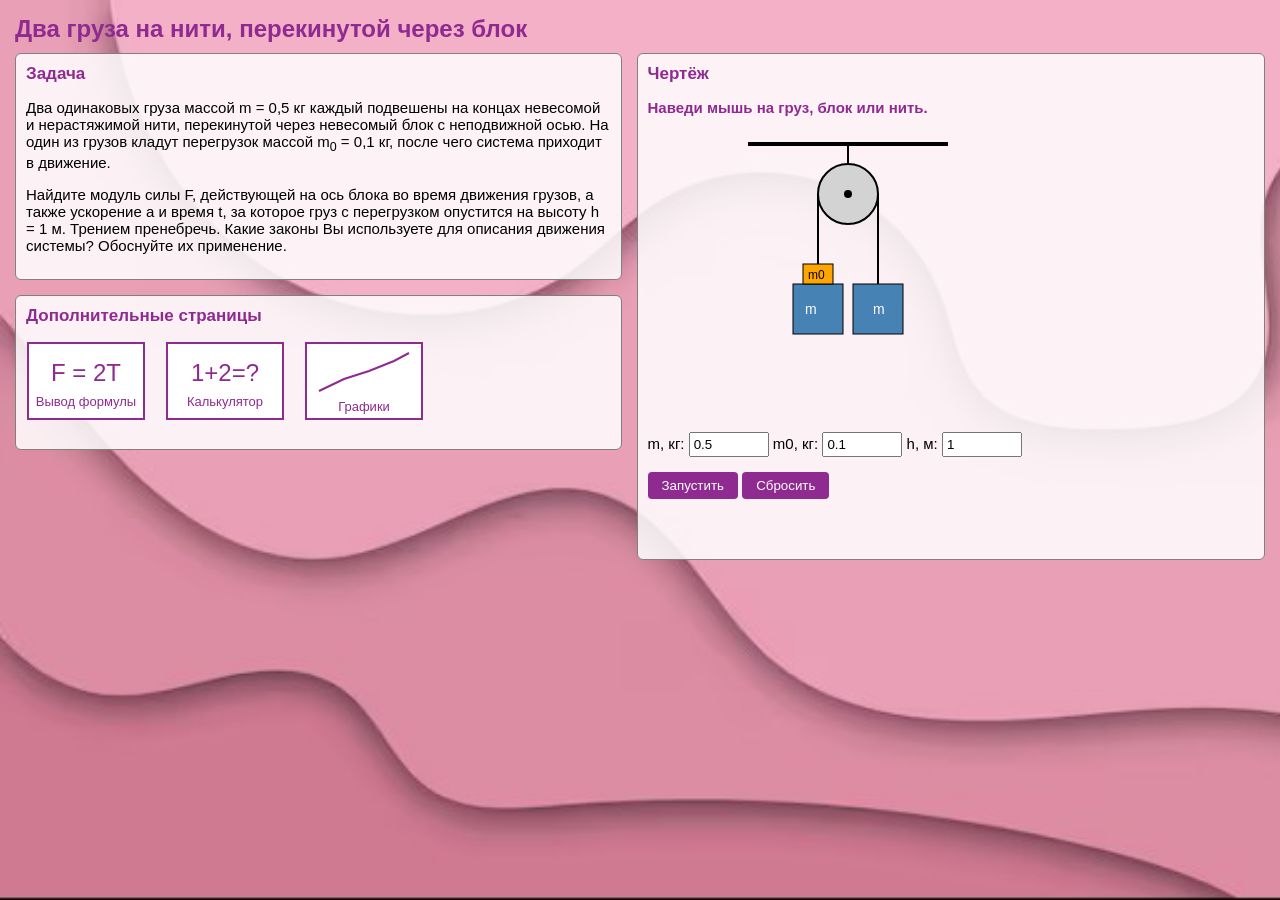
<file: index.html>
<!DOCTYPE html>
<html lang="ru">
<head>
    <meta charset="UTF-8">
    <title>Грузы на нити через блок</title>
    <link rel="stylesheet" href="style123.css">
</head>
<body>
    <h1>Два груза на нити, перекинутой через блок</h1>

    <div class="row">

        <!-- левая колонка: задача и ссылки -->
        <div class="col">

            <div class="box">
                <h2>Задача</h2>
                <p>Два одинаковых груза массой m = 0,5 кг каждый подвешены на концах
                невесомой и нерастяжимой нити, перекинутой через невесомый блок с
                неподвижной осью. На один из грузов кладут перегрузок массой
                m<sub>0</sub> = 0,1 кг, после чего система приходит в движение.</p>
                <p>Найдите модуль силы F, действующей на ось блока во время движения
                грузов, а также ускорение a и время t, за которое груз с перегрузком
                опустится на высоту h = 1 м. Трением пренебречь. Какие законы Вы
                используете для описания движения системы? Обоснуйте их применение.</p>
            </div>

            <div class="box">
                <h2>Дополнительные страницы</h2>
                <p class="links">
                    <a href="formula123.html">
                        <svg width="120" height="80">
                            <rect x="2" y="2" width="116" height="76" fill="white" stroke="#8f2a91" stroke-width="2"/>
                            <text x="60" y="40" font-size="24" text-anchor="middle" fill="#8f2a91">F = 2T</text>
                            <text x="60" y="65" font-size="13" text-anchor="middle" fill="#8f2a91">Вывод формулы</text>
                        </svg>
                    </a>
                    <a href="calc123.html">
                        <svg width="120" height="80">
                            <rect x="2" y="2" width="116" height="76" fill="white" stroke="#8f2a91" stroke-width="2"/>
                            <text x="60" y="40" font-size="24" text-anchor="middle" fill="#8f2a91">1+2=?</text>
                            <text x="60" y="65" font-size="13" text-anchor="middle" fill="#8f2a91">Калькулятор</text>
                        </svg>
                    </a>
                    <a href="graphs123.html">
                        <svg width="120" height="80">
                            <rect x="2" y="2" width="116" height="76" fill="white" stroke="#8f2a91" stroke-width="2"/>
                            <polyline points="15,50 40,38 65,30 90,20 105,12" fill="none" stroke="#8f2a91" stroke-width="2"/>
                            <text x="60" y="70" font-size="13" text-anchor="middle" fill="#8f2a91">Графики</text>
                        </svg>
                    </a>
                </p>
            </div>

        </div>

        <!-- правая часть: чертеж -->
        <div class="box">
            <h2>Чертёж</h2>
            <p id="info">Наведи мышь на груз, блок или нить.</p>
            <svg width="400" height="280" id="drawing">
                <!-- потолок -->
                <line x1="100" y1="10" x2="300" y2="10" stroke="black" stroke-width="4"/>
                <line x1="200" y1="10" x2="200" y2="60" stroke="black" stroke-width="2"/>

                <!-- нить (концы потом двигает JS) -->
                <line id="ropeL" x1="170" y1="60" x2="170" y2="150" stroke="black" stroke-width="2">
                    <title>Нить: невесомая и нерастяжимая</title>
                </line>
                <line id="ropeR" x1="230" y1="60" x2="230" y2="150" stroke="black" stroke-width="2">
                    <title>Нить: невесомая и нерастяжимая</title>
                </line>

                <!-- блок -->
                <circle cx="200" cy="60" r="30" fill="lightgray" stroke="black" stroke-width="2">
                    <title>Невесомый блок с неподвижной осью. На ось действует сила F = 2T</title>
                </circle>
                <circle cx="200" cy="60" r="4" fill="black"/>

                <!-- левый груз с перегрузком -->
                <g id="left">
                    <rect x="145" y="150" width="50" height="50" fill="steelblue" stroke="black">
                        <title>Груз массой m</title>
                    </rect>
                    <rect x="155" y="130" width="30" height="20" fill="orange" stroke="black">
                        <title>Перегрузок массой m0</title>
                    </rect>
                    <text x="157" y="180" fill="white" font-size="14">m</text>
                    <text x="160" y="145" font-size="12">m0</text>
                </g>

                <!-- правый груз -->
                <g id="right">
                    <rect x="205" y="150" width="50" height="50" fill="steelblue" stroke="black">
                        <title>Груз массой m</title>
                    </rect>
                    <text x="225" y="180" fill="white" font-size="14">m</text>
                </g>
            </svg>

            <p class="params">
                m, кг: <input type="number" id="m" value="0.5" step="any">
                m0, кг: <input type="number" id="m0" value="0.1" step="any">
                h, м: <input type="number" id="h" value="1" step="any">
            </p>

            <p>
                <button onclick="start()">Запустить</button>
                <button onclick="reset()">Сбросить</button>
            </p>

            <p id="out"></p>
        </div>

    </div>

    <script src="drawing123.js"></script>
</body>
</html>
</file>
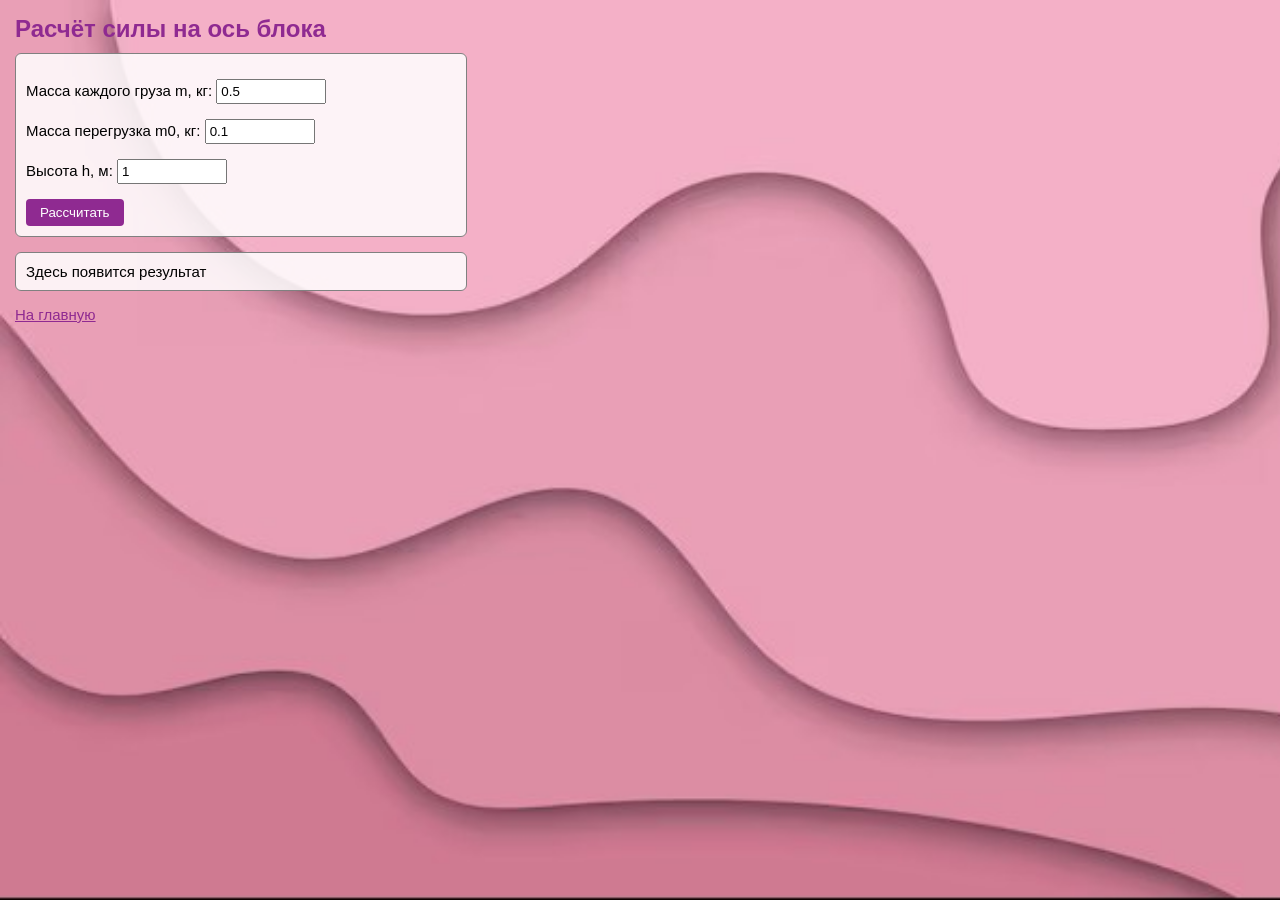
<file: calc123.html>
<!DOCTYPE html>
<html lang="ru">
<head>
    <meta charset="UTF-8">
    <title>Расчёт</title>
    <link rel="stylesheet" href="style123.css">
</head>
<body>
    <h1>Расчёт силы на ось блока</h1>

    <div class="box narrow">
        <p>Масса каждого груза m, кг:
            <input type="number" id="m" value="0.5" step="any">
        </p>
        <p>Масса перегрузка m0, кг:
            <input type="number" id="m0" value="0.1" step="any">
        </p>
        <p>Высота h, м:
            <input type="number" id="h" value="1" step="any">
        </p>

        <button onclick="calculate()">Рассчитать</button>
    </div>

    <div class="box narrow" id="result">
        Здесь появится результат
    </div>

    <p><a href="index123.html">На главную</a></p>

    <script src="calc123.js"></script>

</body>
</html>
</file>
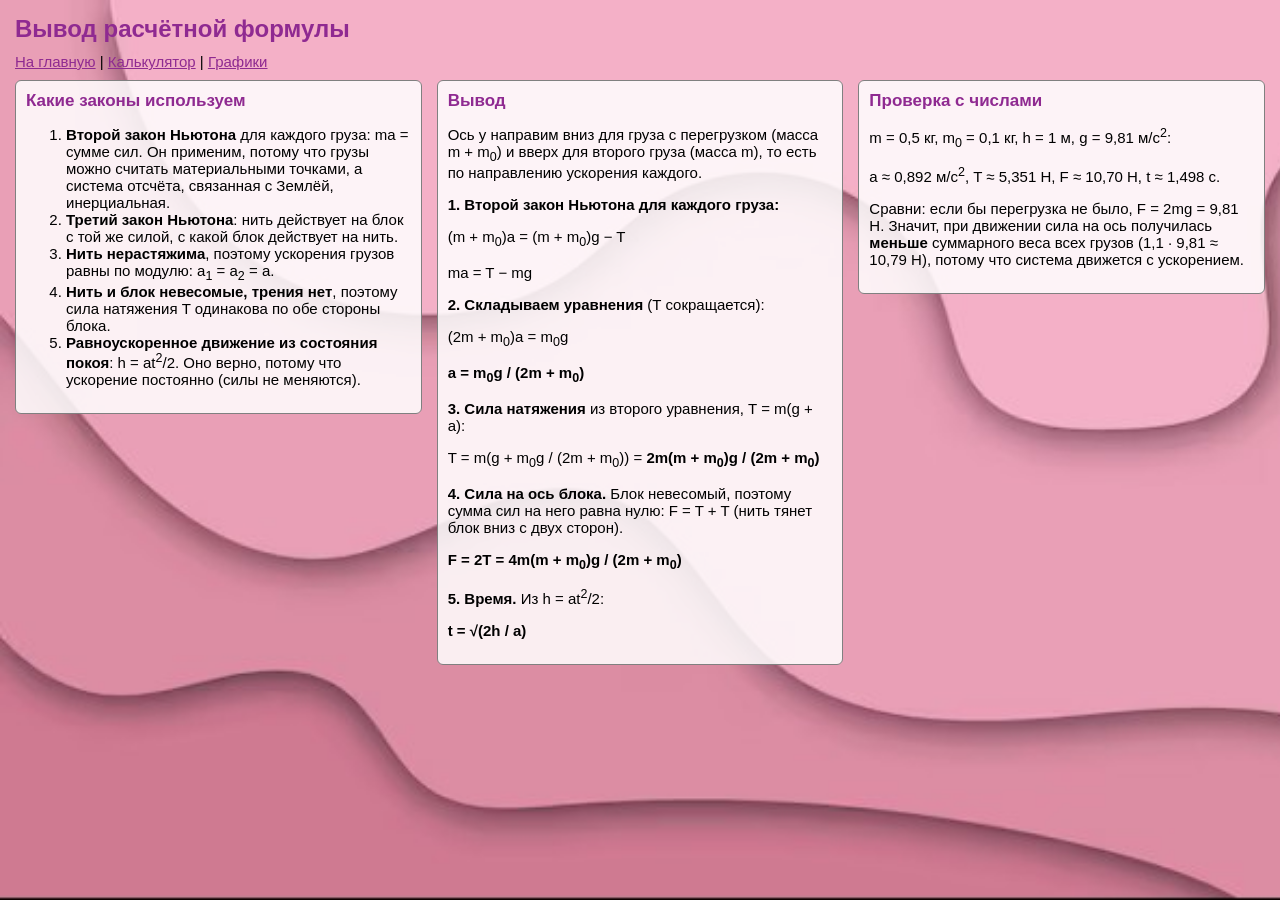
<file: formula123.html>
<!DOCTYPE html>
<html lang="ru">
<head>
    <meta charset="UTF-8">
    <title>Вывод расчётной формулы</title>
    <link rel="stylesheet" href="style123.css">
</head>
<body>
    <h1>Вывод расчётной формулы</h1>
    <p class="nav"><a href="index123.html">На главную</a> | <a href="calc123.html">Калькулятор</a> | <a href="graphs123.html">Графики</a></p>

    <div class="row">
        <div class="box">
            <h2>Какие законы используем</h2>
            <ol>
                <li><b>Второй закон Ньютона</b> для каждого груза: ma = сумме сил.
                Он применим, потому что грузы можно считать материальными точками,
                а система отсчёта, связанная с Землёй, инерциальная.</li>
                <li><b>Третий закон Ньютона</b>: нить действует на блок с той же
                силой, с какой блок действует на нить.</li>
                <li><b>Нить нерастяжима</b>, поэтому ускорения грузов равны по
                модулю: a<sub>1</sub> = a<sub>2</sub> = a.</li>
                <li><b>Нить и блок невесомые, трения нет</b>, поэтому сила
                натяжения T одинакова по обе стороны блока.</li>
                <li><b>Равноускоренное движение из состояния покоя</b>:
                h = at<sup>2</sup>/2. Оно верно, потому что ускорение постоянно
                (силы не меняются).</li>
            </ol>
        </div>

        <div class="box">
            <h2>Вывод</h2>
            <p>Ось y направим вниз для груза с перегрузком (масса m + m<sub>0</sub>)
            и вверх для второго груза (масса m), то есть по направлению ускорения
            каждого.</p>

            <p><b>1. Второй закон Ньютона для каждого груза:</b></p>
            <p>(m + m<sub>0</sub>)a = (m + m<sub>0</sub>)g − T</p>
            <p>ma = T − mg</p>

            <p><b>2. Складываем уравнения</b> (T сокращается):</p>
            <p>(2m + m<sub>0</sub>)a = m<sub>0</sub>g</p>
            <p><b>a = m<sub>0</sub>g / (2m + m<sub>0</sub>)</b></p>

            <p><b>3. Сила натяжения</b> из второго уравнения, T = m(g + a):</p>
            <p>T = m(g + m<sub>0</sub>g / (2m + m<sub>0</sub>)) =
            <b>2m(m + m<sub>0</sub>)g / (2m + m<sub>0</sub>)</b></p>

            <p><b>4. Сила на ось блока.</b> Блок невесомый, поэтому сумма сил на
            него равна нулю: F = T + T (нить тянет блок вниз с двух сторон).</p>
            <p><b>F = 2T = 4m(m + m<sub>0</sub>)g / (2m + m<sub>0</sub>)</b></p>

            <p><b>5. Время.</b> Из h = at<sup>2</sup>/2:</p>
            <p><b>t = √(2h / a)</b></p>
        </div>

        <div class="box">
            <h2>Проверка с числами</h2>
            <p>m = 0,5 кг, m<sub>0</sub> = 0,1 кг, h = 1 м, g = 9,81 м/с<sup>2</sup>:</p>
            <p>a ≈ 0,892 м/с<sup>2</sup>, T ≈ 5,351 Н, F ≈ 10,70 Н, t ≈ 1,498 с.</p>
            <p>Сравни: если бы перегрузка не было, F = 2mg = 9,81 Н. Значит, при
            движении сила на ось получилась <b>меньше</b> суммарного веса всех
            грузов (1,1 · 9,81 ≈ 10,79 Н), потому что система движется с
            ускорением.</p>
        </div>
    </div>
</body>
</html>
</file>
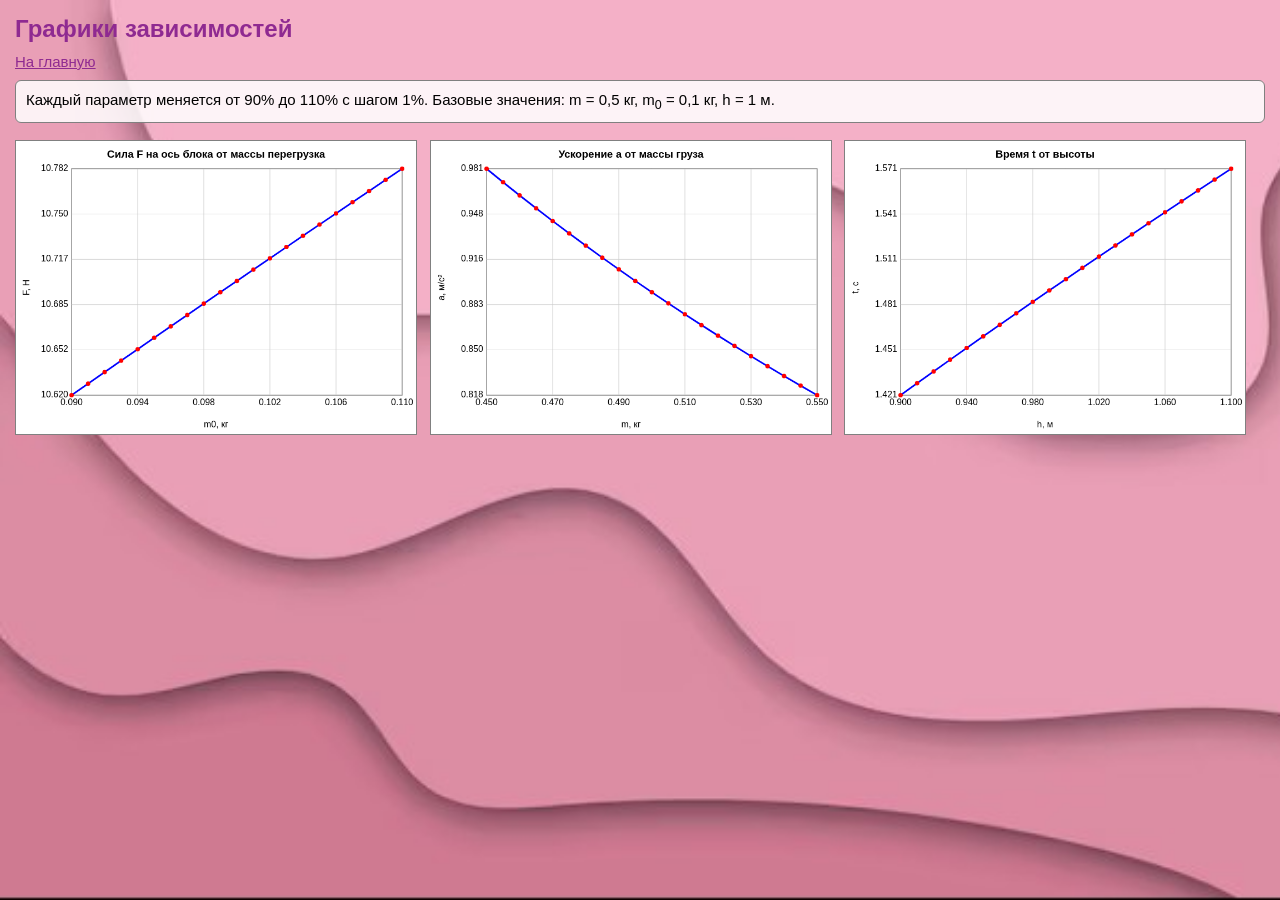
<file: graphs123.html>
<!DOCTYPE html>
<html lang="ru">
<head>
    <meta charset="UTF-8">
    <title>Графики</title>
    <link rel="stylesheet" href="style123.css">
</head>
<body>
    <h1>Графики зависимостей</h1>
    <p class="nav"><a href="index123.html">На главную</a></p>

    <div class="box">
        Каждый параметр меняется от 90% до 110% с шагом 1%.
        Базовые значения: m = 0,5 кг, m<sub>0</sub> = 0,1 кг, h = 1 м.
    </div>

    <br>
    <div class="graphs">
        <canvas id="g1" width="720" height="528"></canvas>
        <canvas id="g2" width="720" height="528"></canvas>
        <canvas id="g3" width="720" height="528"></canvas>
    </div>

    <script src="graphs123.js"></script>
</body>
</html>
</file>
<file: style123.css>
body {
    font-family: Arial, sans-serif;
    font-size: 15px;
    margin: 15px;
    background-image: url("bg.jpg");
    background-size: cover;
    background-attachment: fixed;
}

h1, h2 {
    color: #8f2a91;
}

h1 {
    font-size: 24px;
    margin: 0 0 10px 0;
}

h2 {
    font-size: 17px;
    margin: 0 0 8px 0;
}

.box {
    background-color: rgba(255, 255, 255, 0.85);
    border: 1px solid gray;
    border-radius: 6px;
    padding: 10px;
}

/*блок для калькулятора*/
.narrow {
    max-width: 430px;
    margin-bottom: 15px;
}

/*ряд блоков*/
.row {
    display: flex;
    gap: 15px;
    align-items: flex-start;
}

.row > .box {
    flex: 1;
}

/*колонка: блоки друг под другом внутри ряда*/
.col {
    flex: 1;
    display: flex;
    flex-direction: column;
    gap: 15px;
}

/*3 графика*/
.graphs {
    display: flex;
    gap: 1%;
}

.graphs canvas {
    width: 32%;
    height: auto;
    margin: 0;
}

.nav {
    margin: 0 0 10px 0;
}

input {
    width: 100px;
    padding: 3px;
}

button {
    padding: 6px 14px;
    background-color: #8f2a91;
    color: white;
    border: none;
    border-radius: 4px;
    cursor: pointer;
}

button:hover {
    background-color: #fd77ff;
}

a {
    color: #8f2a91;
}

a:hover {
    color: #3b093b;
}

.links a {
    margin-right: 15px;
    text-decoration: none;
}

canvas {
    background-color: white;
    border: 1px solid gray;
}

#info {
    min-height: 20px;
    font-weight: bold;
    color: #8f2a91;
}

#drawing rect:hover,
#drawing circle:hover,
#drawing line:hover {
    opacity: 0.6;
    cursor: pointer;
}

.params input {
    width: 70px;
}

#out {
    min-height: 20px;
}
</file>
